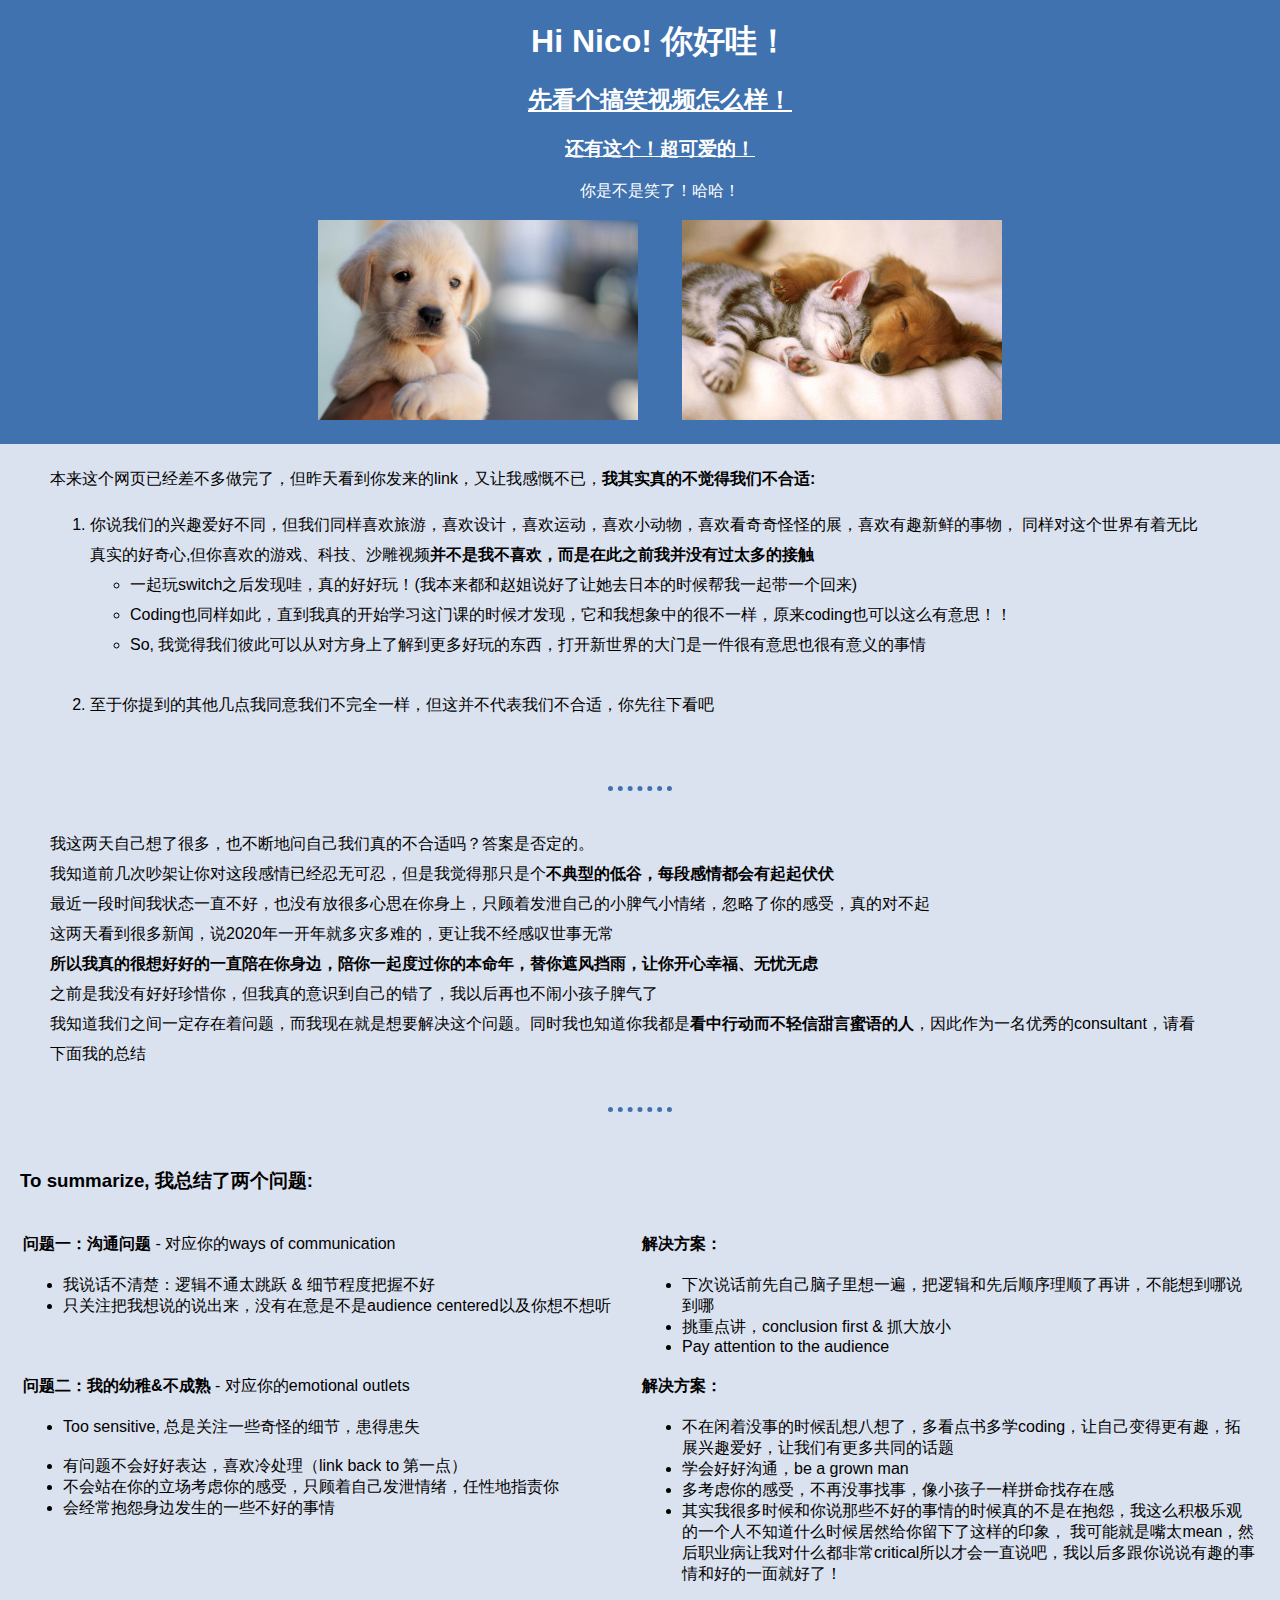
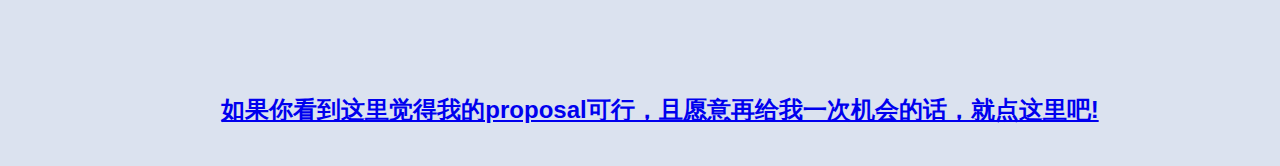
<file: index.html>
<!DOCTYPE html>
<html lang="en" dir="ltr">

<head>
  <meta charset="utf-8">
  <title>Hi Nico❤</title>
</head>
<link rel="stylesheet" href="css/style.css">
<link rel="icon" href="css/favicon.ico">

<!--开头视频和开场白-->

<body>
  <div class="top-container">
    <center>
      <h1>Hi Nico! 你好哇！</h1>
      <h2><a class="firstvideo" href="http://t.cn/A6PMTvGi">先看个搞笑视频怎么样！</a></h2>
      <h3><a class="secondvideo" href="https://v.qq.com/x/page/h0032ga60dn.html?start=1711">还有这个！超可爱的！</a></h3>

      <p>你是不是笑了！哈哈！</p>
      <br>
      <img class="doggy" src="images/doggy.jpg" alt="dog" height="200" ;>
      <img class="friends" src="images/good friends.jpg" alt="friends" height="200" margin="20" ;>
    </center>
  </div>

  <div class="second-container">

    <p>本来这个网页已经差不多做完了，但昨天看到你发来的link，又让我感慨不已，<strong>我其实真的不觉得我们不合适:</strong></p>
    <ol>
      <li>你说我们的兴趣爱好不同，但我们同样喜欢旅游，喜欢设计，喜欢运动，喜欢小动物，喜欢看奇奇怪怪的展，喜欢有趣新鲜的事物，
        同样对这个世界有着无比真实的好奇心,但你喜欢的游戏、科技、沙雕视频<strong>并不是我不喜欢，而是在此之前我并没有过太多的接触</strong><br>
        <ul>
          <li>一起玩switch之后发现哇，真的好好玩！(我本来都和赵姐说好了让她去日本的时候帮我一起带一个回来)</li>
          <li>Coding也同样如此，直到我真的开始学习这门课的时候才发现，它和我想象中的很不一样，原来coding也可以这么有意思！！</li>
          <li>So, 我觉得我们彼此可以从对方身上了解到更多好玩的东西，打开新世界的大门是一件很有意思也很有意义的事情</li>
        </ul>
        <br>
      <li>至于你提到的其他几点我同意我们不完全一样，但这并不代表我们不合适，你先往下看吧</li>
      <br>
    </ol>
  </div>

  <hr>
  <br>

  <div class="third-container">


    <p> 我这两天自己想了很多，也不断地问自己我们真的不合适吗？答案是否定的。<br>
      我知道前几次吵架让你对这段感情已经忍无可忍，但是我觉得那只是个<strong>不典型的低谷，每段感情都会有起起伏伏</strong><br>
      最近一段时间我状态一直不好，也没有放很多心思在你身上，只顾着发泄自己的小脾气小情绪，忽略了你的感受，真的对不起<br>
      这两天看到很多新闻，说2020年一开年就多灾多难的，更让我不经感叹世事无常<br>
      <strong>所以我真的很想好好的一直陪在你身边，陪你一起度过你的本命年，替你遮风挡雨，让你开心幸福、无忧无虑</strong><br>
      之前是我没有好好珍惜你，但我真的意识到自己的错了，我以后再也不闹小孩子脾气了<br>
      我知道我们之间一定存在着问题，而我现在就是想要解决这个问题。同时我也知道你我都是<strong>看中行动而不轻信甜言蜜语的人</strong>，因此作为一名优秀的consultant，请看下面我的总结</p>

  </div>
  <br>
  <hr>
  <br>
  <!--问题及解决方案总结-->

  <div class="table">
    <h3>To summarize, 我总结了两个问题:</h3>
    <table>
      <tbody>
        <!--first row-->
        <tr>
          <td><strong>问题一：沟通问题</strong> - 对应你的ways of communication</td>
          <td><strong>解决方案：</strong></td>
        </tr>

        <!--second row-->
        <tr>
          <td>
            <ul>
              <li>我说话不清楚：逻辑不通太跳跃 & 细节程度把握不好</li>
              <li>只关注把我想说的说出来，没有在意是不是audience centered以及你想不想听</li>
              <br>
            </ul>
          </td>
          <td>
            <ul>
              <li>下次说话前先自己脑子里想一遍，把逻辑和先后顺序理顺了再讲，不能想到哪说到哪</li>
              <li>挑重点讲，conclusion first & 抓大放小</li>
              <li>Pay attention to the audience</li>
            </ul>
          </td>
        </tr>

        <br>
        <!--third row-->
        <tr>
          <td><strong>问题二：我的幼稚&不成熟</strong> - 对应你的emotional outlets</td>
          <td><strong>解决方案：</strong></td>
        </tr>

        <!--fourth row-->
        <tr>
          <td>
            <ul>
              <li>Too sensitive, 总是关注一些奇怪的细节，患得患失</li>
              <br>
              <li>有问题不会好好表达，喜欢冷处理（link back to 第一点）</li>
              <li>不会站在你的立场考虑你的感受，只顾着自己发泄情绪，任性地指责你</li>
              <li>会经常抱怨身边发生的一些不好的事情</li>
            </ul>
          </td>

          <td>
            <ul>
              <li>不在闲着没事的时候乱想八想了，多看点书多学coding，让自己变得更有趣，拓展兴趣爱好，让我们有更多共同的话题</li>
              <li>学会好好沟通，be a grown man</li>
              <li>多考虑你的感受，不再没事找事，像小孩子一样拼命找存在感</li>
              <li>其实我很多时候和你说那些不好的事情的时候真的不是在抱怨，我这么积极乐观的一个人不知道什么时候居然给你留下了这样的印象，
                我可能就是嘴太mean，然后职业病让我对什么都非常critical所以才会一直说吧，我以后多跟你说说有趣的事情和好的一面就好了！</li>
            </ul>
          </td>
        </tr>
      </tbody>
    </table>
  </div>


  <!--结束转接link-->
  <div class="bottom-container">

    <a href="Tiramisu.html">
      <h2>如果你看到这里觉得我的proposal可行，且愿意再给我一次机会的话，就点这里吧!</h2>
    </a>
  </div>
</body>

</html>
</file>
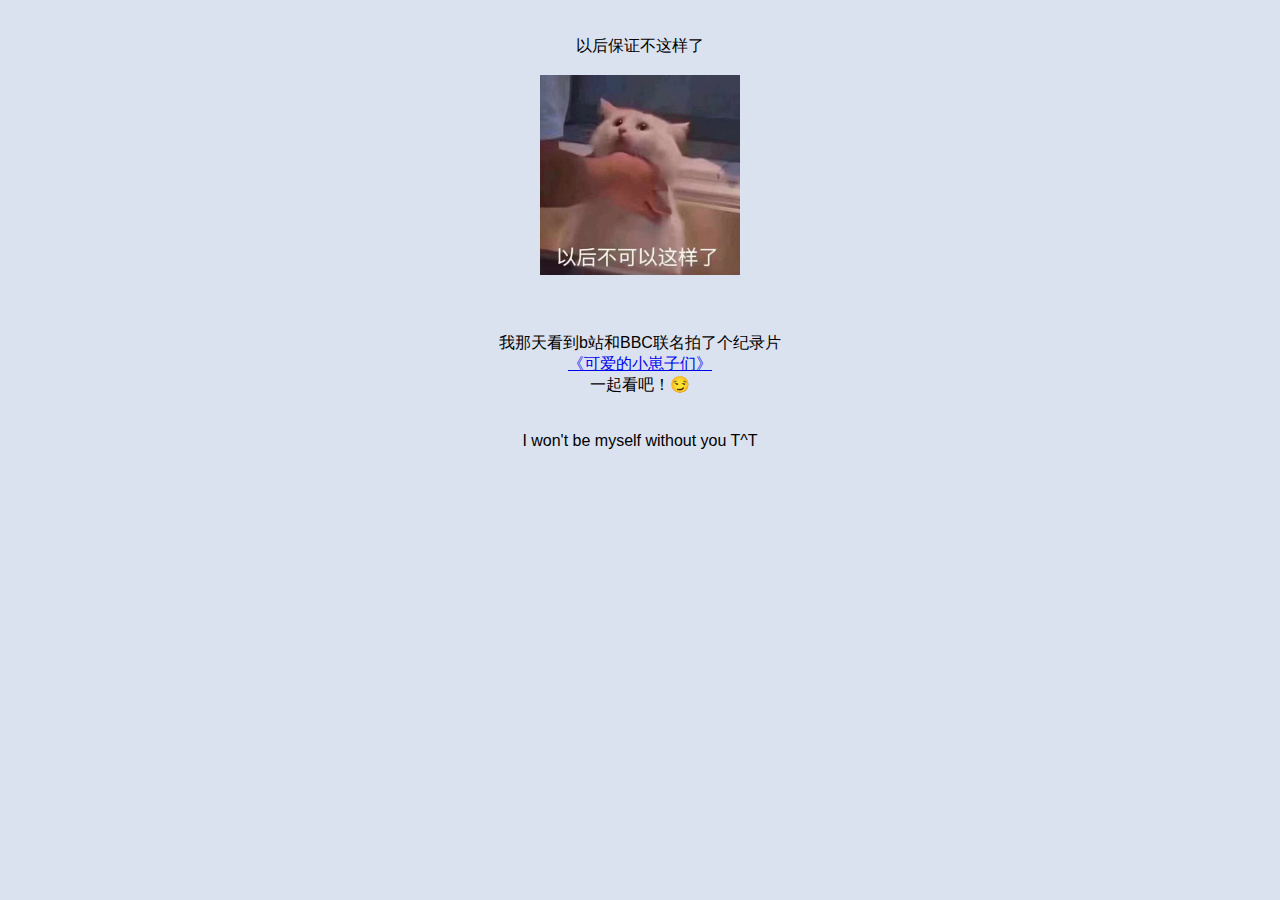
<file: Tiramisu.html>
<!DOCTYPE html>
<html lang="en" dir="ltr">

<head>
  <meta charset="utf-8">
  <title>宝宝原谅我吧</title>
</head>
<link rel="stylesheet" href="css/style.css">

<body>
  <center>
    <br>
    <br>
    <p>以后保证不这样了</p>
    <br>
    <img src="以后不这样了.jpg" alt="" height="200">
    <br>
    <br>
    <br>
    <br>
    <p>我那天看到b站和BBC联名拍了个纪录片</p>
    <a class="thirdvideo" href="https://www.bilibili.com/bangumi/media/md28223832/?from=search&seid=4967456646064305392">《可爱的小崽子们》</a>
    <p>一起看吧！😏</p>
    <br>
    <br>
    I won't be myself without you T^T
  </center>

</body>

</html>
</file>
<file: css/style.css>
body {
  background-color: #dbe2ef;
  font-family: sans-serif;
  margin: 0;
}

h1 {
  margin: 0;
}

div {
  margin: 0;
  padding: 20px;
}

td {
  width: 50%;
  vertical-align: top;
}

.top-container {
  background-color: #3f72af;
  color: white;
  margin: 0;
  padding: 20px;
  width: 100%;
  text-align: center;
}

.doggy {
  text-align: center;
  position: relative;
  right: 20px;
}

.friends {
  text-align: center;
  position: relative;
  left: 20px;
}

.second-container {
  width: 90%;
  padding: 20px;
  margin-left: 30px;
  line-height: 30px;
}

.third-container {
  margin-left: 30px;
  width: 90%;
  line-height: 30px;
}

.bottom-container {
  width: 100%;
  text-align: center;
  margin-top: 30px;
}

p {
  margin: 0;
}

hr {
  text-align: center;
  border-style: none;
  border-top-style: dotted;
  border-color: #3f72af;
  border-width: 5px;
  width: 5%;
  margin: auto;
  display: block;
}

.firstvideo:link {
  color: white;
}

.firstvideo:visited {
  color: white;
}

.firstvideo:hover {
  color: white;
}

.firstvideo:active {
  color: white;
}

.secondvideo:link {
  color: white;
}

.secondvideo:visited {
  color: white;
}

.secondvideo:hover {
  color: white;
}

.secondvideo:active {
  color: white;
}
</file>
